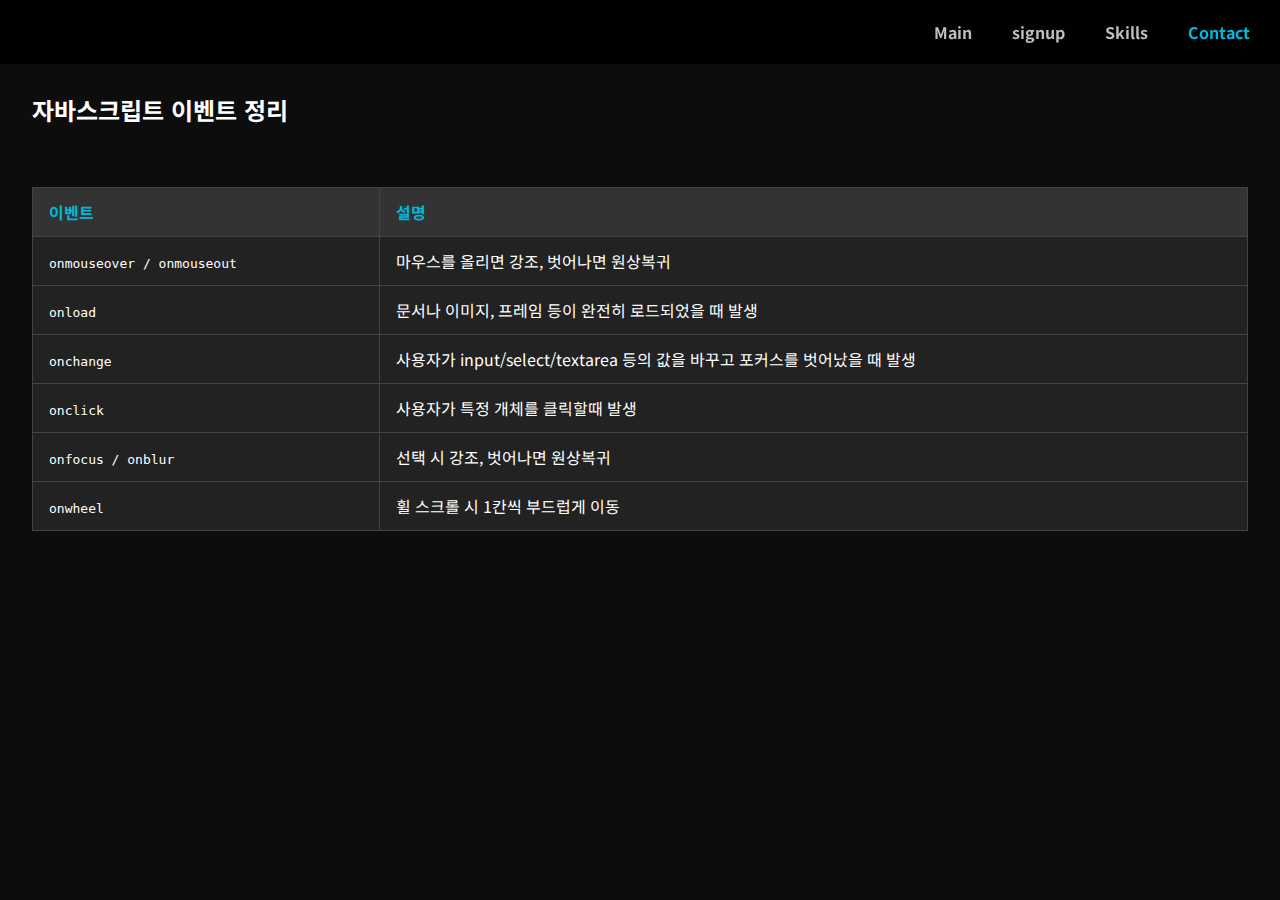
<file: event.html>
<!DOCTYPE html>
<html lang="ko">
<head>
  <meta charset="UTF-8" />
  <meta name="viewport" content="width=device-width, initial-scale=1.0" />
  <title>이벤트 목록</title>
  <link rel="stylesheet" href="signup.css" />
    <link rel="stylesheet" href="event.css" />
  <link rel="preconnect" href="https://fonts.googleapis.com" />
  <link rel="preconnect" href="https://fonts.gstatic.com" crossorigin />
  <link href="https://fonts.googleapis.com/css2?family=Nanum+Pen+Script&display=swap" rel="stylesheet" />
  <script defer src="script.js"></script>

</head>
<body>

  <nav class="navbar">
    <div class="menu-toggle" id="menu-toggle"></div>
      <div class="top-menu">
        <a href="index.html">Main</a>
        <a href="signup.html">signup</a>
        <a href="myfav.html">Skills</a>
        <a href="event.html" style="color: #00b8d9; text-decoration: none;">Contact</a>
    </div>
  </nav>

<section class="event-table-section">
  <h2>자바스크립트 이벤트 정리</h2>
  <table class="event-table">
    <thead>
      <tr>
        <th>이벤트</th>
        <th>설명</th>
      </tr>
    </thead>
    <tbody>
      <tr>
        <td><code>onmouseover / onmouseout</code></td>
        <td>마우스를 올리면 강조, 벗어나면 원상복귀</td>
      </tr>
      <tr>
        <td><code>onload</code></td>
        <td>문서나 이미지, 프레임 등이 완전히 로드되었을 때 발생</td>
      </tr>
      <tr>
        <td><code>onchange</code></td>
        <td>사용자가 input/select/textarea 등의 값을 바꾸고 포커스를 벗어났을 때 발생</td>
      </tr>
      <tr>
        <td><code>onclick</code></td>
        <td>사용자가 특정 개체를 클릭할때 발생</td>
      </tr>
      <tr>
        <td><code>onfocus / onblur</code></td>
        <td>선택 시 강조, 벗어나면 원상복귀</td>
      </tr>
      <tr>
        <td><code>onwheel</code></td>
        <td>휠 스크롤 시 1칸씩 부드럽게 이동</td>
      </tr>
    </tbody>
  </table>
</section>
  <script src="signup.js"></script>
</body>
</html>
</file>
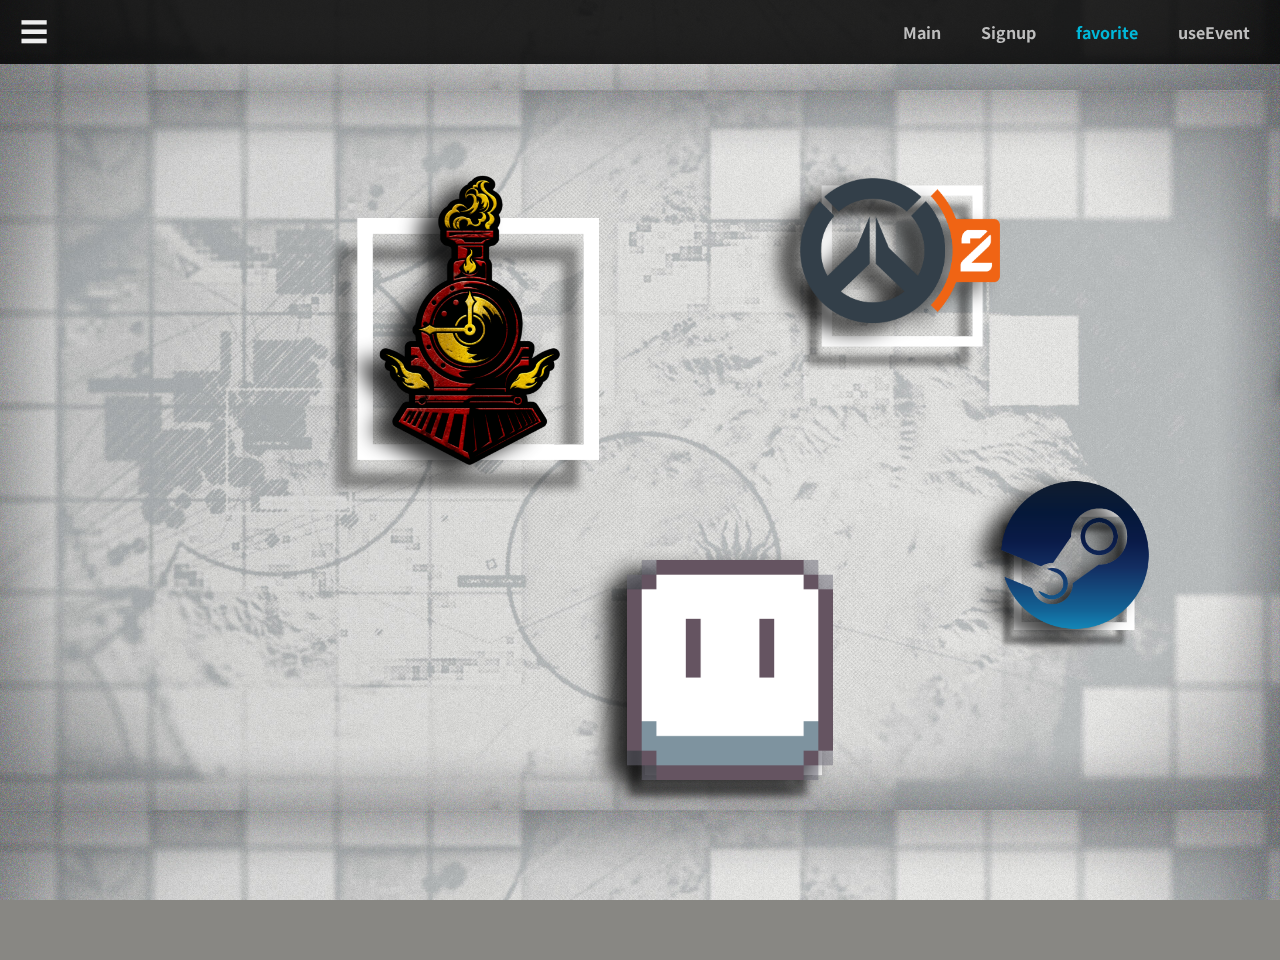
<file: myfav.html>
<!DOCTYPE html>
<html lang="ko">
<head>
  <meta charset="UTF-8" />
  <meta name="viewport" content="width=device-width, initial-scale=1.0"/>
  <title>권태호 - 조와하는거</title>
  <link rel="stylesheet" href="myfav.css" />
</head>
<body>

  <nav class="navbar">
    <div class="menu-toggle" id="menu-toggle">&#9776;</div>
      <div class="top-menu">
        <a href="index.html">Main</a>
        <a href="signup.html">Signup</a>
        <a href="#skills" style="color: #00b8d9; text-decoration: none;">favorite</a>
        <a href="event.html">useEvent</a>
    </div>
  </nav>
  <div id="object-container">
    <!-- 개체 6개 -->
    <div class="object" data-title="Limbus Company" 
          data-description="내가 즐겨하는 게임 중 하나다.
           턴제 전략, 캐릭터 수집형 서브컬처 모바일 게임이다
           '프로젝트 문'이라는 회사가 만들었으며, 게임의 슬로건은           
           Lasciate ogni speranza, voi ch'entrate - La Liberare Limbus
           여기 들어오는 자, 모든 희망을 버려라 - 자유로운 고성소"
          style="top: 110px; left: 320px; width: 300px; height: 300px;">
          <img class="shadow" src="media/backgroundBox.png" alt="그림자"/>
          <img class="main_sha" img src="media/limbus_sha.png" alt="로고그림자">
          <img class="main" img src="media/limbus_logo.png" alt="림부스">
          <div class="object-title"></div>
    </div>
    <div class="object" data-title="OverWatch" 
          data-description="블리자드 엔터테인먼트
          미국의 블리자드 엔터테인먼트에서 제작한 팀 기반 멀티플레이 하이퍼 FPS 게임이다.
          여러 영웅들을 선택해서 플레이 할 수 있다."
          style="top: 90px; left: 800px; width: 200px; height: 200px;">
          <img class="shadow" src="media/backgroundBox.png" alt="그림자" />
          <img class="main_sha" img src="media/ow_logo_sha.png" alt="로고그림자">
          <img class="main" src="media/ow_logo.png" alt="오버워치2">
          <div class="object-title"></div>
    </div>
    <div class="object" data-title="애니메이션" 
          data-description="애니메이션(Animation)이란 만화와 그림과 같이 정적인 매체에 목소리와 역동성, 배경음을 넣는 예술 분야, 또는 그 분야를 이용해서 촬영한 영화를 말한다.
'애니메이션산업 진흥에 관한 법률'은 '실물의 세계 또는 상상의 세계에 존재하는 스스로 움직이지 않는 피사체를 2D·3D·CG·스톱모션 등 다양한 기법과 매체를 이용하여 가공함으로써 움직이는 이미지로 창출하는 영상'이라고 정의하고 있다.
정지되고 서로 연계되는 수많은 장면을 빠르게 넘기며 시청자에게 착시를 발생시키는 기법이다. 정지화면을 필름의 프레임 안에 한 장 찍고 조금씩 움직여가며 한 장 찍고를 반복하며 촬영한 영상을 빠르게 넘겨보게 되면 한 장 한 장 정지된 화면에 잔상이 남게 되고, 마치 움직이는 듯한 느낌의 착각이 들게 된다."
          style="top: 150px; left: 1300px; width: 300px; height: 300px;">
          <img class="shadow" src="media/backgroundBox.png" alt="그림자" />
          <img class="main_sha" img src="media/Aniplus_logo_sha.png" alt="로고그림자">
          <img class="main" src="media/Aniplus_logo.png" alt="애니플러스">
          <div class="object-title"></div>
    </div>
    <div class="object" data-title="aseprite" 
          data-description="그림그리는 것을 좋아하나, 내가 주로 쓰는 프로그램이다.
          Aseprite는 픽셀 아트 제작에 최적화된 비트맵 편집 프로그램이다.
          2001년에 처음 만들어졌으며 2010년까지는 Allegro Sprite Editor라는 이름을 사용하였다. 이전 이름을 축약한 ASE에 Sprite를 결합하여 현재 이름인 Aseprite가 되었다. 한국에서는 아세프리테, 에이세프라이트 등으로도 불리나 공식적인 발음은 에이스프라이트이다. 줄여서 에슾이라고 부르기도 한다."
          style="top: 500px; left: 620px; width: 220px; height: 220px;">
          <img class="shadow" src="media/backgroundBox.png" alt="그림자" />
          <img class="main_sha" img src="media/aseprite_sha.png" alt="로고그림자">
          <img class="main ase" src="media/Logo_Aseprite.svg.png" alt="그림그리기">
          <div class="object-title"></div>
    </div>
    <div class="object" data-title="스팀" 
          data-description="밸브 코퍼레이션이 개발하고 운영 중인 세계 최대 규모의 전자 소프트웨어 유통망.
          스팀 클라이언트를 통해 여러 가지 게임을 구입, 관리할 수 있으며, 채팅, 방송 및 다양한 커뮤니티 기능을 통해 다른 유저들과 소통할 수 있다.
          인디게임외에도 게임회사에서 유통책으로 쓰기도 한다. 다양한 게임이 있다."
          style="top: 420px; left: 1000px; width: 150px; height: 150px;">
          <img class="shadow" src="media/backgroundBox.png" alt="그림자" />
          <img class="main_sha" img src="media/steam_logo.png" alt="로고그림자">
          <img class="main" src="media/steam.png" alt="문서">
          <div class="object-title"></div>
    </div>
    <div class="object" data-title="잠자기" 
          data-description="잠자는건 늘 좋다"
          style="top: 500px; left: 1370px; width: 300px; height: 300px;">
          <img class="shadow" src="media/backgroundBox.png" alt="그림자" />
          <img class="main_sha" img src="media/sleep.png" alt="로고그림자">
          <img class="main" src="media/sleep.png" alt="로도스">
          <div class="object-title"></div>
    </div>
  </div>

  <!-- 설명창 -->
  <div id="description-box">
    <button id="close-description">✕</button>
    <h2></h2>
    <hr>
    <p></p>
  </div>

  <script src="myfav.js"></script>
</body>
</html>
</file>
<file: signup.css>
@import url('https://fonts.googleapis.com/css2?family=Noto+Sans+KR:wght@400;700&display=swap');

* {
  margin: 0;
  padding: 0;
  box-sizing: border-box;
}

body {
  font-family: 'Noto Sans KR', sans-serif;
  background-color: #0d0d0d;
  color: #eee;
  margin: 0;
  padding: 0;
}
body::-webkit-scrollbar {
  display: none;
}
.navbar {
  position: fixed;
  top: 0;
  left: 0;
  width: 100%;
  background: rgba(0, 0, 0, 0.85);
  z-index: 999;
  display: flex;
  justify-content: space-between;
  padding: 10px 20px;
}

.menu-toggle {
  font-size: 28px;
  color: #eee;
  cursor: pointer;
}

.side-menu {
  position: fixed;
  top: 0;
  left: -220px;
  width: 200px;
  height: 100vh;
  background-color: #222;
  padding-top: 80px;
  transition: left 0.3s ease;
  z-index: 998;
}

.side-menu.open {
  left: 0;
}

.side-menu ul {
  list-style: none;
  padding: 0;
  margin: 0;
  text-align: left;
}

.side-menu li {
  margin: 20px;
}

.side-menu a {
  color: #ccc;
  text-decoration: none;
  font-weight: bold;
}

.side-menu a.active {
  color: #00b8d9;
}
.top-menu {
  display: flex;
  gap: 20px;
}

.top-menu a {
  margin: 10px;
  color: #bebebe;
  text-decoration: none;
  font-weight: 500;
  transition: color 0.3s;
  font-weight: bold;
}

.top-menu a:hover {
  color: #e0e0e0;
}

.container {
  max-width: 600px;
  margin: 80px auto;
  padding: 2rem;
  background-color: #1a1a1a;
  border-radius: 12px;
  box-shadow: 0 0 20px rgba(0, 184, 217, 0.1);
}

h1 {
  text-align: center;
  color: #00b8d9;
  margin-bottom: 1.5rem;
}

hr {
  border: none;
  height: 1px;
  background: linear-gradient(to right, transparent, #005261, transparent);
  margin-bottom: 2rem;
}

.form-group {
  margin-bottom: 1.5rem;
}

label {
  display: block;
  font-size: 1.2rem;
  margin-bottom: 0.5rem;
  color: #ccc;
}

input[type="text"],
input[type="email"],
input[type="password"],
input[type="number"],
input[type="date"] {
  width: 100%;
  padding: 0.6rem;
  border: 1px solid #333;
  border-radius: 6px;
  background-color: #222;
  color: #eee;
  font-size: 1rem;
}

input[type="text"]:focus,
input[type="email"]:focus,
input[type="password"]:focus,
input[type="number"]:focus,
input[type="date"]:focus {
  outline: none;
  border-color: #00b8d9;
  box-shadow: 0 0 5px #00b8d9;
}

.radio-group,
.checkbox-group {
  display: flex;
  gap: 20px;
  margin-top: 0.5rem;
}

input[type="radio"],
input[type="checkbox"] {
  accent-color: #00b8d9;
}

button[type="submit"] {
  width: 100%;
  padding: 0.8rem;
  background-color: #00b8d9;
  color: #fff;
  border: none;
  border-radius: 6px;
  font-size: 1.2rem;
  cursor: pointer;
  transition: background-color 0.3s ease;
}

button[type="submit"]:hover {
  background-color: #0091b2;
}
</file>
<file: event.css>
.event-table-section {
  padding: 2rem;
  color: #fff;
  margin-top: 60px;
}

.event-table {
  margin-top: 60px;
  width: 100%;
  border-collapse: collapse;
  background-color: #222;
}

.event-table th,
.event-table td {
  border: 1px solid #444;
  padding: 12px 16px;
  text-align: left;
}

.event-table th {
  background-color: #333;
  color: #00b8d9;
}

.event-table tr:hover {
  background-color: #2d2d2d;
}
</file>
<file: myfav.css>
@import url('https://fonts.googleapis.com/css2?family=Noto+Sans+KR:wght@400;700&display=swap');
@import url('https://fonts.googleapis.com/css2?family=Chiron+Sung+HK:ital,wght@0,200..900;1,200..900&family=Song+Myung&display=swap');

* {
  margin: 0;
  padding: 0;
  box-sizing: border-box;
}

body {
  font-family: 'Noto Sans KR', sans-serif;
  color: #eee;
  margin: 0;
  padding: 0;
  background: url('media/back.jpg') center center fixed;
  background-size: contain;
  background-color: rgb(136, 135, 131);
    overflow: hidden;
}
body::-webkit-scrollbar {
  display: none;
}
.navbar {
  position: fixed;
  top: 0;
  left: 0;
  width: 100%;
  background: rgba(0, 0, 0, 0.85);
  z-index: 999;
  display: flex;
  justify-content: space-between;
  padding: 10px 20px;
}

.menu-toggle {
  font-size: 28px;
  color: #eee;
  cursor: pointer;
}

.side-menu {
  position: fixed;
  top: 0;
  left: -220px;
  width: 200px;
  height: 100vh;
  background-color: #222;
  padding-top: 80px;
  transition: left 0.3s ease;
  z-index: 998;
}

.side-menu.open {
  left: 0;
}

.side-menu ul {
  list-style: none;
  padding: 0;
  margin: 0;
  text-align: left;
}

.side-menu li {
  margin: 20px;
}

.side-menu a {
  color: #ccc;
  text-decoration: none;
  font-weight: bold;
}

.side-menu a.active {
  color: #00b8d9;
}
.top-menu {
  display: flex;
  gap: 20px;
}

.top-menu a {
  margin: 10px;
  color: #bebebe;
  text-decoration: none;
  font-weight: 500;
  transition: color 0.3s;
  font-weight: bold;
}

.top-menu a:hover {
  color: #e0e0e0;
}

#object-container {
  position: relative;
  width: 100vw;
  height: 100vh;
  margin-top: 60px; 
  overflow: hidden;
}

.object {
  position: absolute;
  width: 120px;
  height: 120px;
  cursor: pointer;
 transition: all 0.3s ease-in-out;
  z-index: 1;
}

.object img.shadow {
  position: absolute;
  top: 10px;
  left: -10px;
  width: 110%;
  height: 110%;
  object-fit: contain;
  z-index: 0;
  pointer-events: none;
}

.object img.main {
  position: relative;
  width: 100%;
  height: 100%;
  object-fit: contain;
  z-index: 2;
  transition: transform 0.3s ease-in-out; 
}
.object img.main_sha {
  position: absolute;
  top: 10px;
  left: -20px;
  width: 100%;
  height: 100%;
  object-fit: contain;
  z-index: 0;
  opacity: 0.8;
  pointer-events: none;
  filter: blur(10px); 
  transition: transform 0.3s ease-in-out; 
}
.object:hover img.main,
.object:hover img.main_sha {
  transform: scale(1.08);
}

.object.selected:hover img.main,
.object.selected:hover img.main_sha {
  transform: none !important;
}
.object-title {
  position: absolute;
  bottom: -40px;
  left: 0;
  font-size: 24px;
  font-weight: 700;
  color: #111;
  white-space: nowrap;
  pointer-events: none;
  opacity: 0;
  transition: opacity 0.3s ease;
  font-family: 'Noto Sans KR', sans-serif;
  text-align: left;
}

.object:hover .object-title {
  opacity: 1;
}
.object.selected .object-title {
  display: none;
}
#description-box {
  position: absolute;
  top: 59%;
  right: 27%;
  width: 600px;
  transform: translate(0, -50%);
  background: rgba(0, 0, 0, 0.85);
  padding: 20px;
  border-radius: 8px;
  opacity: 0;
  transition: opacity 0.4s ease;
  pointer-events: none;
  z-index: 20;
  color: #eee;
  overflow: hidden;
}

#description-box.show {
  opacity: 1;
  pointer-events: all;
}

#description-box h2 {
  opacity: 0;
  transform: translateX(-20px);
  transition: opacity 0.4s ease, transform 0.4s ease;
  font-size: 22px;
  margin-bottom: 10px;
}

#description-box p {
  margin-top: 10px;
  opacity: 0;
  transform: translateX(-20px);
  transition: opacity 0.4s ease, transform 0.4s ease;
  font-size: 17px;
  line-height: 1.6;
  color: #ddd;
}

#description-box.show h2 {
  opacity: 1;
  transform: translateX(0);
  transition: opacity 0.4s ease 0.1s, transform 0.4s ease 0.1s;
}

#description-box.show p {
  opacity: 1;
  transform: translateX(0);
  transition: opacity 0.4s ease 0.3s, transform 0.4s ease 0.3s;
}

#close-description {
  position: absolute;
  top: 10px;
  right: 10px;
  background: none;
  border: none;
  color: #aaa;
  font-size: 20px;
  cursor: pointer;
}

.object.fade {
  opacity: 0.2;
  pointer-events: none;
}
</file>
